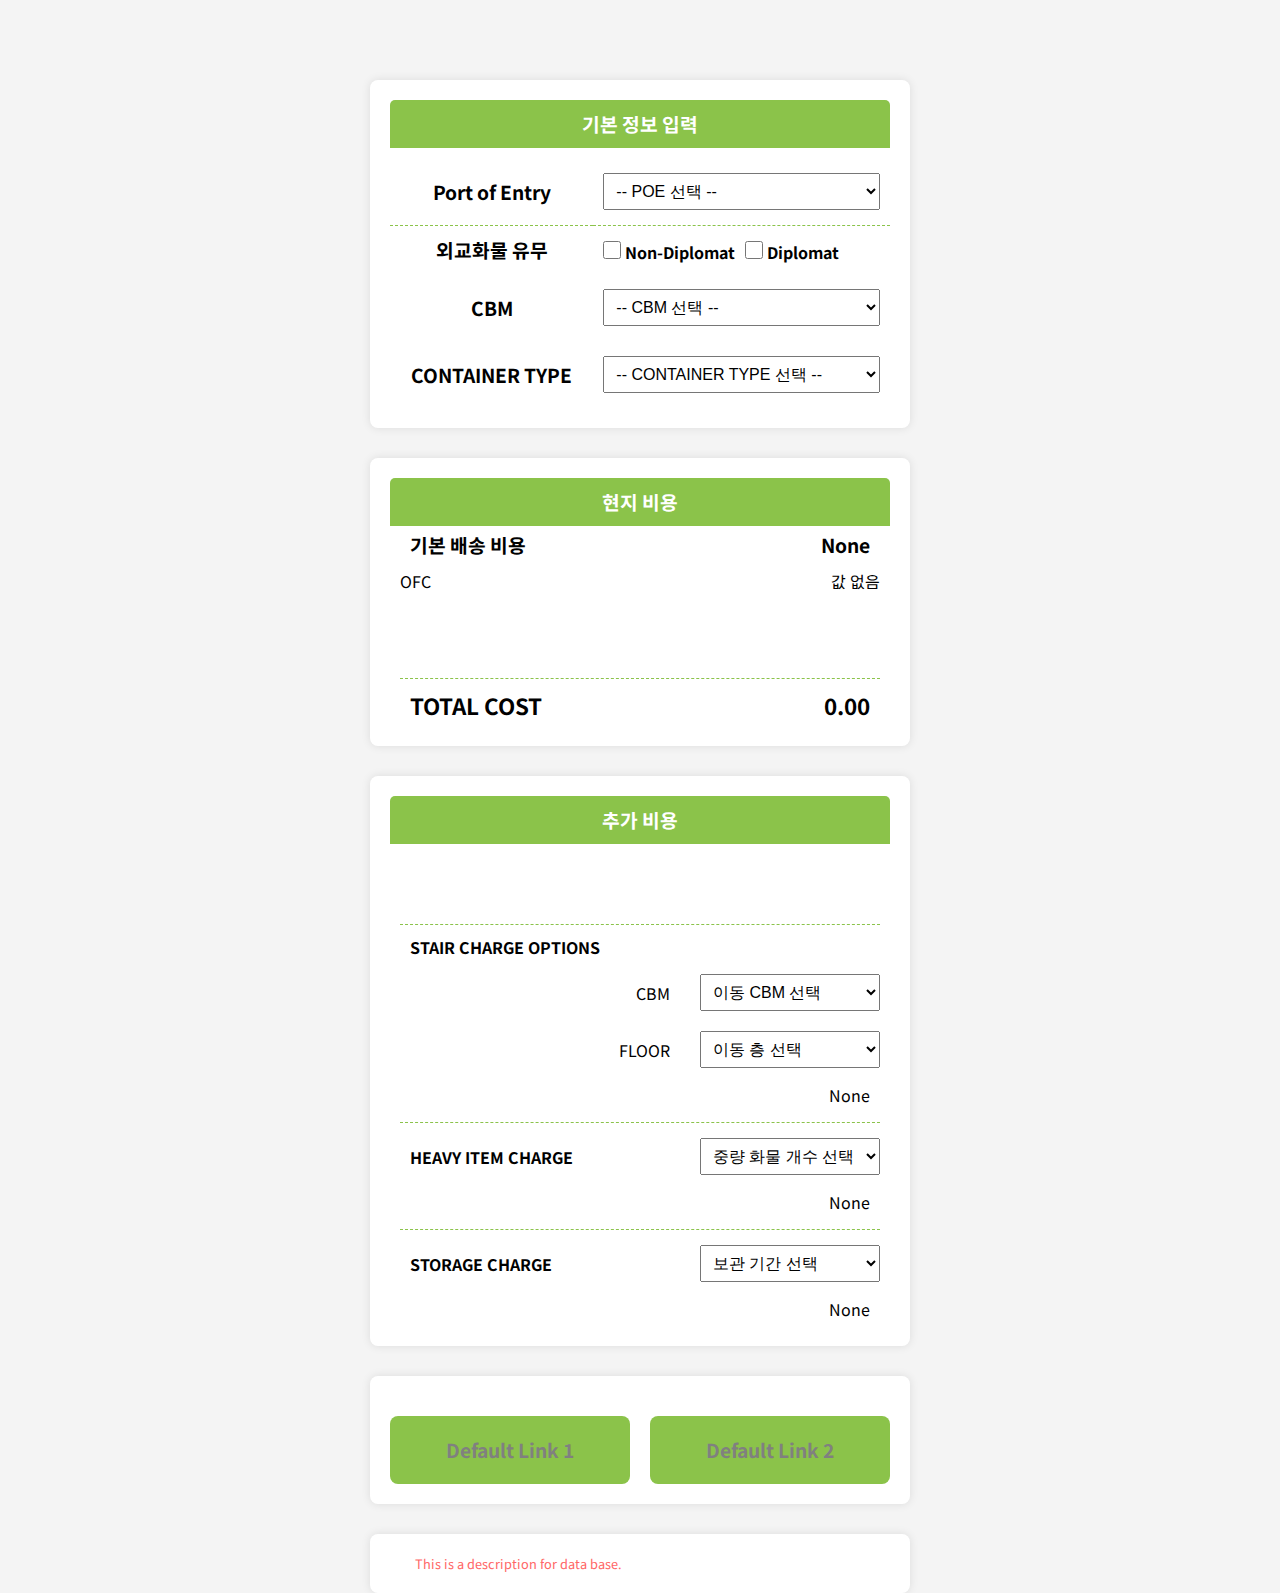
<file: home.html>
<!DOCTYPE html>
<html>
<head>
  <link rel="preconnect" href="https://fonts.googleapis.com">
  <link rel="preconnect" href="https://fonts.gstatic.com" crossorigin>
  <link href="https://fonts.googleapis.com/css2?family=Noto+Sans+KR:wght@100;400;700&display=swap" rel="stylesheet">
  <link rel="stylesheet" href="style/homestyles.css">
  <meta name="viewport" content="width=device-width, initial-scale=1.0">
  <title>퓨멕스 현지비용 계산기 beta</title>

</head>
<body>
  <!-- 첫 번째 박스 -->
  <div class="form-container">
    <h2>기본 정보 입력</h2>

    <table>
    <tr>
      <td>Port of Entry</td>
      <td>
          <select id="poe-dropdown" style="width: 100%;">
            <option value="">-- POE 선택 --</option>
          </select>
      </td>
    </tr> 
      <tr>
        <td>외교화물 유무</td>
        <td class="checkbox-group">
          <label><input type="checkbox" id="non-diplomat" name="cargoType" value="Non-Diplomat"> Non-Diplomat</label>
          <label><input type="checkbox" id="diplomat" name="cargoType" value="Diplomat"> Diplomat</label>
        </td>
      </tr>
      <tr>
        <td>CBM</td>
        <td>
          <select id="cbm-dropdown" style="width: 100%;">
            <option value="">-- CBM 선택 --</option>
          </select>
        </td>
      </tr>
      <tr>
        <td>CONTAINER TYPE</td>
        <td>
          <select id="container-dropdown" style="width: 100%;">
            <option value="">-- CONTAINER TYPE 선택 --</option>
          </select>
        </td>
      </tr>
    </table>
  </div>

  <!-- 두 번째 박스 -->
<div class="form-container">
  <h2>현지 비용</h2>
  <div class="result-row">
    <span id="basic-delivery-label">기본 배송 비용</span>
    <span id="basic-delivery-value">None</span>
  </div>
  <div class="result-row">
    <span id="average-ofc-label">OFC</span>
    <span id="average-ofc-value">None</span>
  </div>
  <!-- ●새로운 항목들 -->
  <div class="additional-costs">
    <div class="result-row">
      <span class="result-label" style="font-size: 1rem; font-weight: normal;" id="basic-cost-1-label"></span>
      <span class="result-value" id="basic-cost-1-value"></span>
    </div>
    <p id="basic-cost-1-description" class="charge-info">
    </p>


    <div class="result-row">
      <span class="result-label" style="font-size: 1rem; font-weight: normal;" id="basic-cost-2-label"></span>
      <span class="result-value" id="basic-cost-2-value"></span>
    </div>
    <p id="basic-cost-2-description" class="charge-info">
    </p>
    <div class="result-row">
      <span class="result-label" style="font-size: 1rem; font-weight: normal;" id="basic-cost-3-label"></span>
      <span class="result-value" id="basic-cost-3-value"></span>
    </div>
      <p id="basic-cost-3-description" class="charge-info">
      </p>
    <div class="result-row">
      <span class="result-label" style="font-size: 1rem; font-weight: normal;" id="basic-cost-4-label"></span>
      <span class="result-value" id="basic-cost-4-value"></span>
    </div>
      <p id="basic-cost-4-description" class="charge-info">
      </p>
    <div class="result-row">
      <span class="result-label" style="font-size: 1rem; font-weight: normal;" id="basic-cost-5-label"></span>
      <span class="result-value" id="basic-cost-5-value"></span>
    </div>
      <p id="basic-cost-5-description" class="charge-info">
      </p>
    <div class="result-row">
      <span class="result-label" style="font-size: 1rem; font-weight: normal;" id="basic-cost-6-label"></span>
      <span class="result-value" id="basic-cost-6-value"></span>
    </div>
      <p id="basic-cost-6-description" class="charge-info">
      </p>
    <div class="result-row">
      <span class="result-label" style="font-size: 1rem; font-weight: normal;" id="basic-cost-7-label"></span>
      <span class="result-value" id="basic-cost-7-value"></span>
    </div>
      <p id="basic-cost-7-description" class="charge-info">
      </p>
    <div class="result-row" id="total-cost">
  <span class="result-label" style="font-size: 1.4rem; font-weight: bold;">TOTAL COST</span>
  <span class="result-value" id="total-value" style="font-size: 1.4rem; font-weight:bold;">None</span>
  </div>
  </div>
</div>

  <!-- 추가 비용 관련 컨테이너너 -->
  <div class="form-container">
    <h2>추가 비용</h2>
    <div class="result-row">
      <span class="result-label" style="font-size: 1rem; font-weight: normal;" id="extra-cost-1-label"></span>
      <span class="result-value" id="extra-cost-1-value"></span>
    </div>
    <p id="extra-cost-1-description" class="charge-info">
    </p>
    <div class="result-row">
      <span class="result-label" style="font-size: 1rem; font-weight: normal;" id="extra-cost-2-label"></span>
      <span class="result-value" id="extra-cost-2-value"></span>
    </div>
    <p id="extra-cost-2-description" class="charge-info">
    </p>
    <div class="result-row">
      <span class="result-label" style="font-size: 1rem; font-weight: normal;" id="extra-cost-3-label"></span>
      <span class="result-value" id="extra-cost-3-value"></span>
    </div>
    <p id="extra-cost-3-description" class="charge-info">
    </p>
    <div class="result-row">
      <span class="result-label" style="font-size: 1rem; font-weight: normal;" id="extra-cost-4-label"></span>
      <span class="result-value" id="extra-cost-4-value"></span>
    </div>
    <p id="extra-cost-4-description" class="charge-info">
    </p>
    <div class="result-row">
      <span class="result-label" style="font-size: 1rem; font-weight: normal;" id="extra-cost-5-label"></span>
      <span class="result-value" id="extra-cost-5-value"></span>
    </div>
    <p id="extra-cost-5-description" class="charge-info">
    </p>
    <div class="result-row">
      <span class="result-label" style="font-size: 1rem; font-weight: normal;" id="extra-cost-6-label"></span>
      <span class="result-value" id="extra-cost-6-value"></span>
    </div>
    <p id="extra-cost-6-description" class="charge-info">
    </p>
    <div class="result-row">
      <span class="result-label" style="font-size: 1rem; font-weight: normal;" id="extra-cost-7-label"></span>
      <span class="result-value" id="extra-cost-7-value"></span>
    </div>
    <p id="extra-cost-7-description" class="charge-info">
    </p>

              <!-- STAIR CHARGE OPTIONS 추가 -->
    <div class="result-row" id="stairchargetitle">
      <span class="result-label" style="font-size: 1rem; font-weight: bold;">STAIR CHARGE OPTIONS</span>
    </div>
    <div class="result-row" id="stair-charge-options">
      <div class="stair-container">
      <span class="stairchargelabel">CBM</span>
      <select id="staircbm">
        <option value="">이동 CBM 선택</option>
      </select>
      </div>
    </div>
    <div class="result-row" id="stair-charge-options">
      <div class="stair-container">
      <span class="stairchargelabel">FLOOR</span>
      <select id="stairfloor">
        <option value="">이동 층 선택</option>
      </select>
      </div>
    </div>

        <!-- ●STAIR CHARGE 결과 -->
    <div class="result-row" id="stair-charge-row">
      <span class="result-label"></span>
      <span class="result-value" id="stair-charge">None</span>
    </div>
      <p id="stair-description" class="charge-info">
      This is a description for stair carry.
      </p>

    <div class="result-row" id="heavyitemrow">
      <span class="result-label" style="font-size: 1rem; font-weight: bold;">HEAVY ITEM CHARGE</span>
      <select id="heavyitemunit">
        <option value="">중량 화물 개수 선택</option>
      </select>
    </div>
    <div class="result-row">
      <span class="result-value" id="heavyitem-value">None</span>
    </div>
    <p id="heavyitem-description" class="charge-info">
    </p>

    <div class="result-row" id="storagerow">
      <span class="result-label" style="font-size: 1rem; font-weight: bold;">STORAGE CHARGE</span>
      <select id="storageperiod">
        <option value="">보관 기간 선택</option>
      </select>
    </div>
    <div class="result-row">
      <span class="result-value" id="storage-value">None</span>
    </div>
    <p id="storage-description" class="charge-info">
    </p>
  </div>

  <div class="form-container">
    <div class="link-container">
      <div class="link-box" id="link1">OFC</div>
      <div class="link-box" id="link2">NOTION</div>
    </div>
  </div>


<div class="form-container">
  <p id="data-description" class="charge-info">
      This is a description for data base.
  </p>
</div>  
  <script src="js/homejs.js"></script>
</body>
</html>
</file>
<file: style/homestyles.css>
body {
    font-family: 'Noto Sans KR', Tahoma, Geneva, Verdana, sans-serif;
    background-color: #f4f4f4;
    display: flex;
    flex-direction: column;
    justify-content: space-between;
    align-items: center;
    height: 100vh;
    margin: 0;
    padding: 80px;
    overflow-y: auto;
  }

  .form-container {
    background-color: #ffffff;
    padding: 20px;
    border-radius: 8px;
    box-shadow: 0 0 10px rgba(0, 0, 0, 0.1);
    width: 90%; /* 반응형 크기 */
    max-width: 500px;
    margin: 0 auto 30px;
    text-align: center;
    min-height: auto;
  }

  h2 {
    background-color: #8BC34A;
    color: white;
    padding: 10px 0;
    margin: 0;
    border-radius: 5px 5px 0 0;
    font-size: 1.2rem; /* 폰트 크기 */
  }

  table {
    width: 100%;
    border-collapse: collapse;
    margin-top: 10px;
  }

  td {
    padding: 10px;
    vertical-align: middle;
    word-wrap: break-word; /* 글자 줄바꿈 허용 */
    font-size: 1rem; /* 기본 폰트 크기 */
  }

  td:first-child {
    text-align: center;
    font-weight: bold;
    font-size: 1.2rem; /* 테이블 주요 텍스트 크기 */
  }

  tr:nth-child(1) {
    border-bottom: 1px dashed #8BC34A;
  }

  label {
    font-weight: bold;
    font-size: 1rem;
  }

  .checkbox-group {
    display: flex;
    align-items: center;
    gap: 10px;
    flex-wrap: nowrap; /* 줄바꿈 금지 */
    white-space: nowrap; /* 텍스트 줄바꿈 금지 */
    max-width: 100%; /* 부모 컨테이너 너비에 맞춤 */
  }

  input[type="checkbox"] {
    margin-right: 5px; /* 체크박스와 텍스트 사이 간격 추가 */
    width: 18px; /* 체크박스 크기 고정 */
    height: 18px;
  }

  select {
    width: 100%; /* 드롭다운 너비 */
    max-width: 100%; /* 부모 컨테이너를 넘지 않도록 제한 */
    box-sizing: border-box; /* 패딩 포함하여 크기 계산 */
    font-size: 1rem;
    padding: 8px;
  }

  select, input[type="checkbox"] {
    margin: 5px 0;
  }

  /* 현지 비용 스타일링 */
  .result-row {
  display: flex; /* 플렉스 레이아웃으로 설정 */
  justify-content: space-between; /* 양 끝으로 정렬 */
  align-items: center; /* 세로 축 가운데 정렬 */
  padding: 10px 0; /* 상하 간격 */
}

  .result-label {
    display: table-cell;
    font-size: 1rem;
    text-align: left;
    font-weight: bold;
    padding-left: 10px;
  }

  .result-value {
    display: table-cell;
    font-size: 1rem;
    text-align: right;
    padding-right: 10px;
  }

#basic-delivery-label {
  font-size: 1.2rem; /* 폰트 크기 */
  font-weight: bold; /* 굵기 추가 */
  text-align: left;
  padding-left: 10px; /* 라벨 왼쪽 간격 */
}

#basic-delivery-value {
  font-size: 1.2rem; /* 폰트 크기 */
  font-weight: bold; /* 굵기 추가 */
  text-align: right; /* 오른쪽 정렬 */
  padding-right: 10px; /* 값 오른쪽 간격 */
  display: block; /* 블록 스타일 */
}

   .form-container h2 {
    background-color: #8BC34A;
    color: white;
    padding: 10px 0;
    margin: 0;
    border-radius: 5px 5px 0 0;
    font-size: 1.2rem;
  }

  .result-row {
    display: flex;
    justify-content: space-between;
    align-items: center;
    padding: 5px 0; /* 줄 간격 줄임 */
    margin: 0 10px; /* 좌우 여백 */
  }

  /* 추가 비용 섹션 */
   #stairchargetitle {
     border-top: 1px dashed #8BC34A; /* 초록색 구분선 */
     margin-top: 10px; /* 위쪽 간격 */
     padding-top: 10px; /* 구분선과 텍스트 간격 */
    }


      /* CBM과 FLOOR의 라벨 스타일 */

     .stair-container { 
    display: flex;
    justify-content: flex-end; /* 라벨을 오른쪽 정렬 */
    align-items: center; /* 수직 가운데 정렬 */
    gap: 30px; /* 라벨과 드롭다운 간의 간격 */
    width: 100%; /* 부모 컨테이너의 너비를 채우기 */
  }

    .stairchargelabel {
      text-align: right; /* 텍스트 우측 정렬 */
      font-size: 1rem; /* 기본 폰트 크기 */
      white-space: nowrap; /* 텍스트 줄바꿈 방지 */
    }

    /* 드롭다운 스타일 */
    #staircbm, #stairfloor {
      width: 180px; /* 드롭다운 너비 */
      padding: 8px; /* 내부 여백 */
      font-size: 1rem; /* 폰트 크기 */
      box-sizing: border-box; /* 패딩 포함 크기 계산 */
    }

    #heavyitemrow {
     border-top: 1px dashed #8BC34A; /* 초록색 구분선 */
     margin-top: 10px; /* 위쪽 간격 */
     padding-top: 10px; /* 구분선과 텍스트 간격 */
    }
     #heavyitemunit {
      width: 180px; /* 드롭다운 크기 설정 */
      padding: 8px; /* 내부 여백 */
      font-size: 1rem; /* 폰트 크기 */
      box-sizing: border-box; /* 패딩 포함 크기 계산 */
    }

       #heavyitem-value {
      text-align: right; /* 텍스트를 오른쪽으로 정렬 */
      margin-left: auto; /* 왼쪽 여백을 자동으로 설정 */
    }

      #storagerow {
     border-top: 1px dashed #8BC34A; /* 초록색 구분선 */
     margin-top: 10px; /* 위쪽 간격 */
     padding-top: 10px; /* 구분선과 텍스트 간격 */
    }
     #storageperiod {
      width: 180px; /* 드롭다운 크기 설정 */
      padding: 8px; /* 내부 여백 */
      font-size: 1rem; /* 폰트 크기 */
      box-sizing: border-box; /* 패딩 포함 크기 계산 */
    }

       #storage-value {
      text-align: right; /* 텍스트를 오른쪽으로 정렬 */
      margin-left: auto; /* 왼쪽 여백을 자동으로 설정 */
    }

    .charge-info {
      font-size: 0.8rem;
      margin: 0 auto;
      text-align: left;
      max-width: 90%; /* 부모 컨테이너 크기를 초과하지 않도록 제한 */
      display:block;
      color: #ff6666; /* 빨간색 경고 텍스트 */
    }

      #total-cost {
     border-top: 1px dashed #8BC34A; /* 초록색 구분선 */
     margin-top: 10px; /* 위쪽 간격 */
     padding-top: 10px; /* 구분선과 텍스트 간격 */
    }

         .link-container {
        display: flex;
        justify-content: space-between; /* 좌우 공간 균등 배치 */
        gap: 20px; /* 컨테이너 간 간격 */
        margin-top: 20px; /* 위쪽 여백 */
      }

      /* 링크 박스 스타일 */
      .link-box {
        background-color: #8BC34A; /* 기본 초록색 */
        color: white; /* 텍스트 색상 */
        font-size: 1.2rem; /* 폰트 크기 */
        font-weight: bold; /* 텍스트 굵게 */
        padding: 20px; /* 내부 여백 */
        text-align: center; /* 텍스트 가운데 정렬 */
        border-radius: 8px; /* 둥근 모서리 */
        flex: 1; /* 각 컨테이너가 동일한 크기 */
        cursor: pointer; /* 클릭 가능 표시 */
        transition: background-color 0.3s ease; /* 배경색 전환 효과 */
      }

      /* 마우스 오버 효과 */
      .link-box:hover {
        background-color: #4CAF50; /* 마우스 올렸을 때 진한 초록색 */
      }



  /* 모바일 반응형 */
  @media (max-width: 576px) {
  body {
    display: flex;
    flex-direction: column;
    align-items: center; /* 중앙 정렬 */
    justify-content: flex-start; /* 상단부터 시작 */
    padding: 20px 10px; /* 여백 조정 */
    margin: 0; /* 기본 margin 제거 */
    margin-bottom: 20px;
    min-height: 100vh; /* 화면 높이를 꽉 채우도록 설정 */
    overflow-y: auto; /* 세로 스크롤 활성화 */
    box-sizing: border-box;
  }

  .form-container {
    width: 90%; /* 화면 너비 꽉 채우기 */
    max-width: 480px; /* 최대 너비 설정 */
    margin: 10px 0; /* 상단 여백 추가 */
    padding: 20px; /* 내부 여백 유지 */
    background-color: #ffffff; /* 흰색 배경 유지 */
    border-radius: 8px; /* 둥근 모서리 */
    box-shadow: 0 0 10px rgba(0, 0, 0, 0.1); /* 약간의 그림자 */
    box-sizing: border-box; /* 패딩을 포함한 크기 계산 */
  }

  h2 {
    font-size: 1.5rem; /* 제목 폰트 크기 */
    text-align: center; /* 제목 가운데 정렬 */
    margin-bottom: 15px; /* 제목과 아래 요소 간격 */
  }

  table {
    width: 100%; /* 테이블이 컨테이너 안에서 꽉 차도록 설정 */
    margin: 0 auto; /* 중앙 정렬 */
  }

  td {
    display: block; /* 모바일에서 셀을 블록 요소로 처리 */
    width: 100%; /* 셀이 컨테이너의 너비를 모두 차지 */
    text-align: center; /* 텍스트를 가운데 정렬 */
    padding: 5px 0; /* 위아래 간격 유지 */
  }

  .checkbox-group {
    display: flex;
    flex-direction: column; /* 체크박스 그룹 세로 배치 */
    align-items: center; /* 그룹 전체를 가운데 정렬 */
    gap: 10px; /* 체크박스 간 간격 */
    margin-bottom: 20px; /* CBM과의 간격 */
    margin-top: 15px; /*외교화물 유무 타이틀과 간격*/
  }

  .checkbox-group label {
    display: flex; /* 체크박스와 텍스트를 가로로 정렬 */
    align-items: center; /* 체크박스와 텍스트 세로 정렬 */
    gap: 5px; /* 체크박스와 텍스트 간격 */
    text-align: left; /* 텍스트 정렬 */
  }

  /* CBM 관련 스타일 */
  td:nth-child(1) {
    margin-top: 8px;
    margin-bottom: 0; /* 텍스트 아래 여백 제거 */
    padding-bottom: 0; /* 텍스트 아래 패딩 제거 */
  }

  #cbm-dropdown {
    margin-top: -5px; /* 드롭다운과 텍스트 간격 줄이기 */
    margin-bottom: 10px;
  }

  /* CONTAINER TYPE 텍스트와 드롭다운 간 간격 줄이기 */
  td:nth-child(1):nth-of-type(3) {
    margin-bottom: 0;
    padding-bottom: 0;
  }

  #container-dropdown {
    margin-top: -5px; /* CONTAINER TYPE 드롭다운과 텍스트 간격 */
    margin-bottom: 10px;
  }


  select {
    width: 90%; /* 드롭다운 메뉴 너비를 조정 */
    margin: 5px auto; /* 드롭다운 메뉴를 가운데 정렬 */
    font-size: 1.2rem; /* 폰트 크기 */
    padding: 10px; /* 내부 여백 */
    text-align: center; /* 텍스트 가운데 정렬 */
  }

  .result-label {
    font-size: 1.4rem;
    text-align: left;
    flex: 1;
  }

  .result-value {
    font-size: 1rem; /* 결과 텍스트 크기 */
    text-align: right; /* 결과 텍스트 오른쪽 정렬 */
    flex: 1;
  }

   #basic-delivery-label {
      font-size: 1.1rem; /* 폰트 크기 */
      font-weight: bold; /* 굵기 추가 */
      text-align: left;
    }

    #basic-delivery-value {
      font-size: 1.1rem; /* 폰트 크기 */
      font-weight: bold; /* 굵기 추가 */
      text-align: right;
    }

/* "외교화물 유무" 글씨 크기 키우기 */
  td:first-child {
    font-size: 1.4rem; /* 글씨 크기 키움 */
    font-weight: bold; /* 굵기 추가 */
    margin-bottom: 10px; /* 아래쪽 간격 추가 */
  }

  .stair-container {
      display: flex !important;
      justify-content: flex-end !important;
      align-items: center !important;
      width: 100% !important;
      gap: 10;
      margin
      padding: 0 10px; /* 좌우 패딩 추가 */
      display: flex !important; /* 플렉스 컨테이너 */
      justify-content: space-between !important; /* 양 끝 배치 */
      align-items: center !important; /* 수직 가운데 정렬 */
      width: calc(100% - 40px) !important; /* 부모의 padding 값을 제외한 너비 */
      margin: 0 auto !important; /* 좌우 중앙 정렬 */
      box-sizing: border-box; /* 패딩 포함 크기 계산 */
  }

  .stairchargelabel {
      font-size: 1rem !important;
      white-space: nowrap !important;
      font-size: 1rem !important; /* 텍스트 크기 */
      white-space: nowrap !important; /* 줄바꿈 방지 */
      text-align: left !important; /* 좌측 정렬 */
  }

  #staircbm, #stairfloor {
      width: 140px !important; /* 드롭다운 너비 */
      font-size: 0.8rem !important;
      padding: 6px !important;
      box-sizing: border-box !important;
      margin-left: 0;
      margin: 0 !important; /* 여백 초기화 */
  }

    #heavyitemrow {
        display: flex;
        flex-direction: column;
        align-items: flex-start;
      }

    #heavyitemrow .result-label {
        margin-bottom: 10px; /* 라벨과 드롭다운 사이 간격 */
      }

    #heavyitemunit {
      display: block; /* margin auto를 위해 블록 요소로 변경 */
      width: 160px; /* 드롭다운 너비 설정 */
      font-size: 0.8rem;
      padding: 6px;
      box-sizing: border-box;
      margin-left: 0;
      margin: 0 auto; /* 수평 가운데 정렬 */
      margin-bottom: 20px; /* 드롭다운과 설명 텍스트 사이 간격 */
  }

    #storagerow {
      display: flex;
      flex-direction: column;
      align-items: flex-start;
    }

    #storagerow .result-label {
        margin-bottom: 10px; /* 라벨과 드롭다운 사이 간격 */
      }

    #storageperiod {
      display: block; /* margin auto를 위해 블록 요소로 변경 */
      width: 160px; /* 드롭다운 너비 설정 */
      font-size: 0.8rem;
      padding: 6px;
      box-sizing: border-box;
      margin-left: 0;
      margin: 0 auto; /* 수평 가운데 정렬 */
      margin-bottom: 20px; /* 드롭다운과 설명 텍스트 사이 간격 */
  }


      .charge-info {
      text-align: left; /* 텍스트 좌측 정렬 */
      font-size: clamp(0.5rem, 2.5vw, 1.5rem); /* 컨테이너에 맞게 동적 폰트 크기 조정 */
      white-space: nowrap; /* 줄바꿈 방지 */
      overflow: hidden; /* 텍스트 넘침 방지 */
      text-overflow: clip; /* 말줄임표 없이 넘침 방지 */
      margin: 0 auto; /* 수평 가운데 정렬 */
      max-width: 90%; /* 부모 컨테이너 크기를 초과하지 않도록 제한 */
      display: block; /* margin auto 적용을 위해 블록 요소로 변경 */
    }
}
</file>
